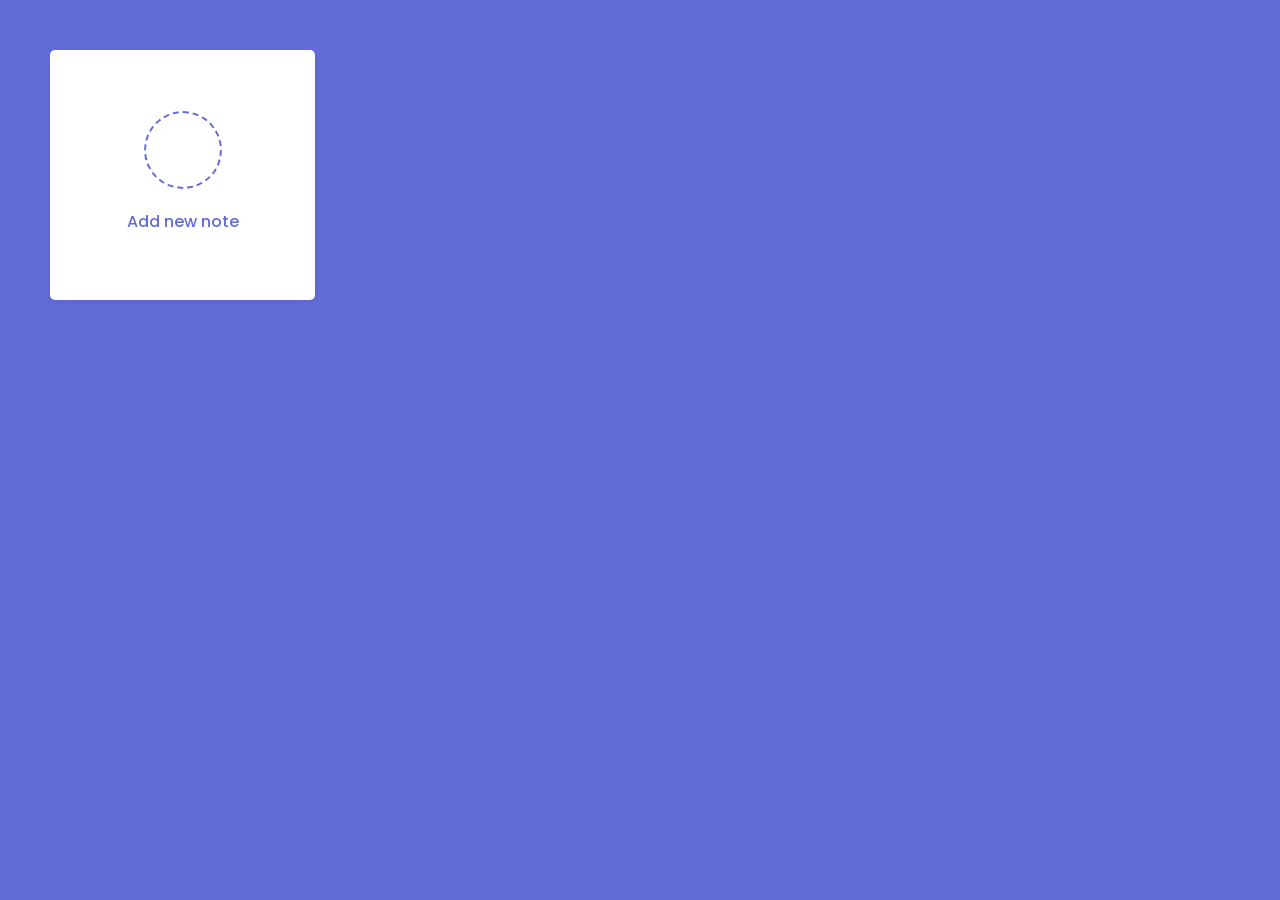
<file: 1- Building a notes application/index.html>
<html lang="en">
<head>
    <meta charset="UTF-8">
    <meta name="viewport" content="width=device-width, initial-scale=1.0">
    <title>Notes App</title>
    <link rel="stylesheet" href="style.css" />
    <link rel="stylesheet" href="https://unicons.iconscout.com/release/v4.0.0/css/line.css" />
</head>
<body>
    <div class="popup-box">
        <div class="popup">
            <div class="content">
                <header>
                    <p></p>
                    <i class="uil uil-times"></i>
                </header>
                <form action="#">
                    <div class="row title">
                        <label>Title</label>
                        <input type="text" placeholder="Enter title" spellcheck="false" />
                    </div>
                    <div class="row description">
                        <label>Description</label>
                        <textarea spellcheck="false"></textarea>
                    </div>
                    <button></button>
                </form>
            </div>
        </div>
    </div>
    <div class="wrapper">
        <li class="add-box">
            <div class="icon"><i class="uil uil-plus"></i></div>
            <p>Add new note</p>
        </li>
    </div>

    <script src="app.js"></script>
</body>
</html>
</file>
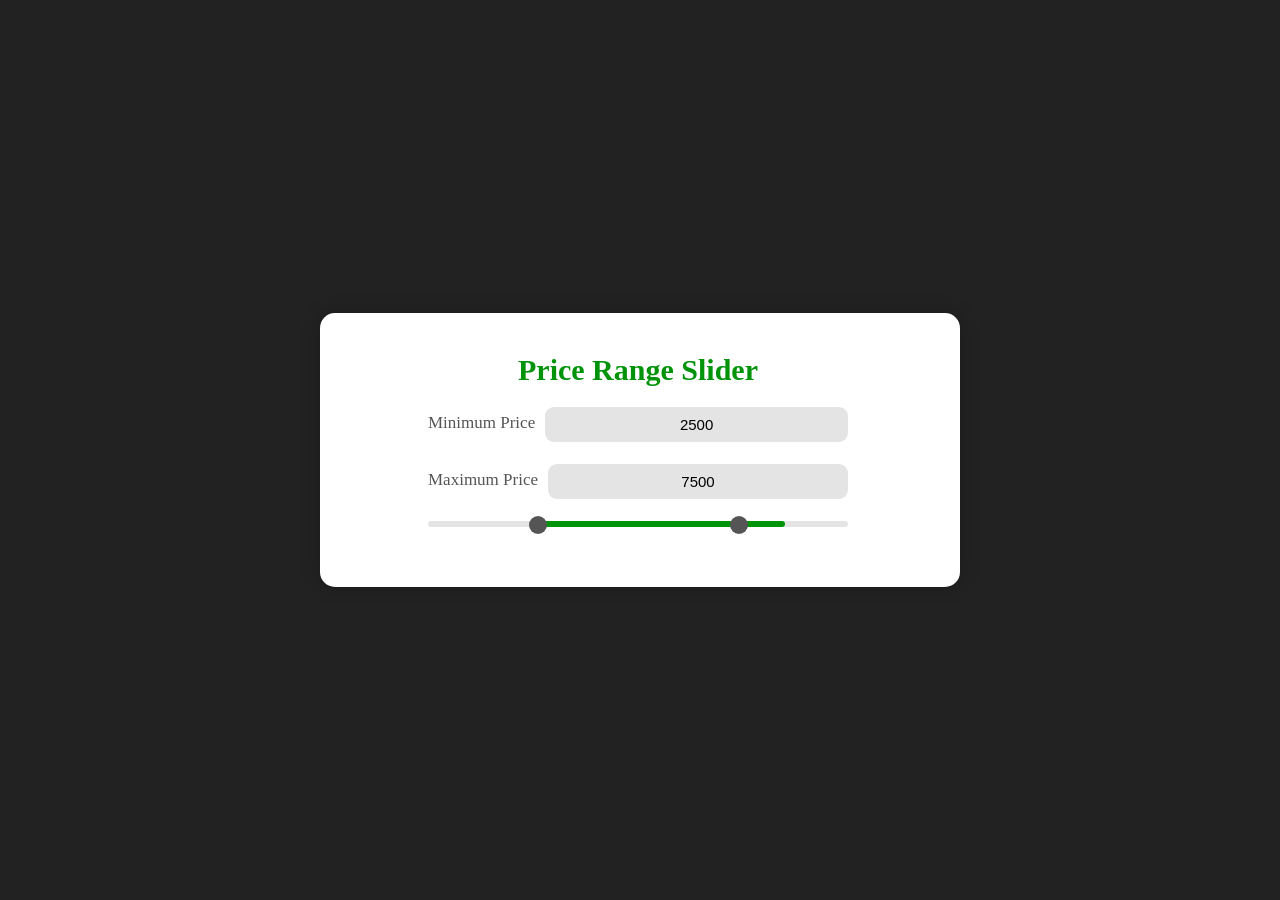
<file: 2- Building a price range slider app/index.html>
<html>
<head>
    <link rel="stylesheet" href="style.css">
    <title>Price Range Slider</title>
    <meta name="viewport" content="width=device-width, initial-scale=1.0" />
    <meta name="description" content="Price Range Slider App" />
</head>
<body>
    <div class="main">
        <div class="custom-wrapper">
            <div class="header">
                <h2 class="project_title">Price Range Slider</h2>
            </div>
            <div class="price-input-container">
                <div class="price-input">
                    <div class="price-field">
                        <span>Minimum Price</span>
                        <input type="number" class="min-input" value="2500">
                    </div>
                    <div class="price-field">
                        <span>Maximum Price</span>
                        <input type="number" class="max-input" value="7500">
                    </div>
                </div>
                <div class="slider">
                    <div class="price-slider"></div>
                </div>
            </div>

            <!-- Slider -->
             <div class="range-input">
                <input type="range" min="0" max="10000" value="2500" class="min-range" step="1">
                <input type="range" min="0" max="10000" value="7500" class="max-range" step="1">
             </div>
        </div>
    </div>
    <script src="app.js"></script>
</body>
</html>
</file>
<file: 1- Building a notes application/style.css>
/* Import Google Font - Poppins */
@import url('https://fonts.googleapis.com/css2?family=Poppins:wght@400;500;600;700&display=swap');

* {
  margin: 0;
  padding: 0;
  box-sizing: border-box;
  font-family: 'Poppins', sans-serif;
}

body {
  background: #626CD6;
}

.wrapper {
  margin: 50px;
  display: grid;
  gap: 25px;
  grid-template-columns: repeat(auto-fill, 265px);
}

.wrapper li {
  height: 250px;
  list-style: none;
  border-radius: 5px;
  padding: 15px 20px 20px;
  background: #fff;
  box-shadow: 0 4px 8px rgba(0, 0, 0, 0.05);
}

.add-box,
.icon,
.bottom-content,
.popup,
header,
.settings .menu li {
  display: flex;
  align-items: center;
  justify-content: space-between;
}

.add-box {
  cursor: pointer;
  flex-direction: column;
  justify-content: center;
}

.add-box .icon {
  height: 78px;
  width: 78px;
  color: #626CD6;
  font-size: 40px;
  border-radius: 50%;
  justify-content: center;
  border: 2px dashed #626CD6;
}

.add-box p {
  color: #626CD6;
  font-weight: 500;
  margin-top: 20px;
}

.note {
  display: flex;
  flex-direction: column;
  justify-content: space-between;
}

.note .details {
  max-height: 165px;
  overflow-y: auto;
}

.note .details::-webkit-scrollbar,
.popup textarea::-webkit-scrollbar {
  width: 0;
}

.note .details:hover::-webkit-scrollbar,
.popup textarea:hover::-webkit-scrollbar {
  width: 5px;
}

.note .details:hover::-webkit-scrollbar-track,
.popup textarea:hover::-webkit-scrollbar-track {
  background: #f1f1f1;
  border-radius: 25px;
}

.note .details:hover::-webkit-scrollbar-thumb,
.popup textarea:hover::-webkit-scrollbar-thumb {
  background: #e6e6e6;
  border-radius: 25px;
}

.note p {
  font-size: 22px;
  font-weight: 500;
}

.note span {
  display: block;
  color: #575757;
  font-size: 16px;
  margin-top: 5px;
}

.note .bottom-content {
  padding-top: 10px;
  border-top: 1px solid #ccc;
}

.bottom-content span {
  color: #6D6D6D;
  font-size: 14px;
}

.bottom-content .settings {
  position: relative;
}

.bottom-content .settings i {
  color: #6D6D6D;
  cursor: pointer;
  font-size: 15px;
}

.settings .menu {
  z-index: 1;
  bottom: 0;
  right: -5px;
  padding: 5px 0;
  background: #fff;
  position: absolute;
  border-radius: 4px;
  transform: scale(0);
  transform-origin: bottom right;
  box-shadow: 0 0 6px rgba(0, 0, 0, 0.15);
  transition: transform 0.2s ease;
}

.settings.show .menu {
  transform: scale(1);
}

.settings .menu li {
  height: 25px;
  font-size: 16px;
  margin-bottom: 2px;
  padding: 17px 15px;
  cursor: pointer;
  box-shadow: none;
  border-radius: 0;
  justify-content: flex-start;
}

.menu li:last-child {
  margin-bottom: 0;
}

.menu li:hover {
  background: #f5f5f5;
}

.menu li i {
  padding-right: 8px;
}

.popup-box {
  position: fixed;
  top: 0;
  left: 0;
  z-index: 2;
  height: 100%;
  width: 100%;
  background: rgba(0, 0, 0, 0.4);
}

.popup-box .popup {
  position: absolute;
  top: 50%;
  left: 50%;
  z-index: 3;
  width: 100%;
  max-width: 400px;
  justify-content: center;
  transform: translate(-50%, -50%) scale(0.95);
}

.popup-box,
.popup {
  opacity: 0;
  pointer-events: none;
  transition: all 0.25s ease;
}

.popup-box.show,
.popup-box.show .popup {
  opacity: 1;
  pointer-events: auto;
}

.popup-box.show .popup {
  transform: translate(-50%, -50%) scale(1);
}

.popup .content {
  border-radius: 5px;
  background: #fff;
  width: calc(100% - 15px);
  box-shadow: 0 0 15px rgba(0, 0, 0, 0.1);
}

.content header {
  padding: 15px 25px;
  border-bottom: 1px solid #ccc;
}

.content header p {
  font-size: 20px;
  font-weight: 500;
}

.content header i {
  color: #8b8989;
  cursor: pointer;
  font-size: 23px;
}

.content form {
  margin: 15px 25px 35px;
}

.content form .row {
  margin-bottom: 20px;
}

form .row label {
  font-size: 18px;
  display: block;
  margin-bottom: 6px;
}

form :where(input, textarea) {
  height: 50px;
  width: 100%;
  outline: none;
  font-size: 17px;
  padding: 0 15px;
  border-radius: 4px;
  border: 1px solid #999;
}

form :where(input, textarea):focus {
  box-shadow: 0 2px 4px rgba(0, 0, 0, 0.11);
}

form .row textarea {
  height: 150px;
  resize: none;
  padding: 8px 15px;
}

form button {
  width: 100%;
  height: 50px;
  color: #fff;
  outline: none;
  border: none;
  cursor: pointer;
  font-size: 17px;
  border-radius: 4px;
  background: #626CD6;
}

@media (max-width: 660px) {
  .wrapper {
    margin: 15px;
    gap: 15px;
    grid-template-columns: repeat(auto-fill, 100%);
  }

  .popup-box .popup {
    max-width: calc(100% - 15px);
  }

  .bottom-content .settings i {
    font-size: 17px;
  }
}
</file>
<file: 2- Building a price range slider app/style.css>
/* Style.css */
* {
    margin: 0;
    padding: 0;
}

body {
    display: flex;
    align-items: center;
    justify-content: center;
    min-height: 100vh;
    background: #222;
    flex-direction: column;
}

.main {
    background-color: #fff;
    border-radius: 15px;
    box-shadow: 0 0 20px rgba(0, 0, 0, 0.2);
    padding: 20px;
    transition: transform 0.2s;
    width: 600px;
}

.main:hover {
    transform: scale(1.05);
}

/* .gfg {
    display: flex;
    align-items: center;
    justify-content: center;
    font-size: 24px;
    font-weight: 600;
    color: #01940b;
} */

.custom-wrapper {
    margin: 0;
    width: 70%;
    padding: 0px 25px 40px;
    position: relative;
    left: 63px;
}

.header h2 {
    font-size: 30px;
    color: #01940b;
    display: flex;
    justify-content: center;
    padding: 20px;
}

/* Styles for the price input container */
.price-input-container {
    width: 100%;
}

.price-input .price-field {
    display: flex;
    margin-bottom: 22px;
}

.price-field span {
    margin-right: 10px;
    margin-top: 6px;
    font-size: 17px;
}

.price-field input {
    flex: 1;
    height: 35px;
    font-size: 15px;
    font-family: "DM Sans", sans-serif;
    border-radius: 9px;
    text-align: center;
    border: 0px;
    background: #e4e4e4;
}

.price-input {
    width: 100%;
    font-size: 19px;
    color: #555;
}

/* Remove Arrows/Spinners */
input::-webkit-outer-spin-button,
input::-webkit-inner-spin-button {
    -webkit-appearance: none;
    margin: 0;
}

.slider {
    width: 100%;
}

.slider {
    height: 6px;
    position: relative;
    background: #e4e4e4;
    border-radius: 5px;
}

.slider .price-slider {
    height: 100%;
    left: 25%;
    right: 15%;
    position: absolute;
    border-radius: 5px;
    background: #01940b;
}

.range-input {
    position: relative;
}

.range-input input {
    position: absolute;
    width: 100%;
    height: 5px;
    background: none;
    top: -5px;
    pointer-events: none;
    cursor: pointer;
    -webkit-appearance: none;
}

/* Styles for the range thumb in WebKit browsers */
input[type="range"]::-webkit-slider-thumb {
    height: 18px;
    width: 18px;
    border-radius: 70%;
    background: #555;
    pointer-events: auto;
    -webkit-appearance: none;
}

@media screen and (max-width: 768px) {
    .main {
        width: 80%;
        margin-right: 5px;
    }

    .custom-wrapper {
        width: 100%;
        left: 0;
        padding: 0 10px;
    }

    .project_title {
        width: 100%;
        position: relative;
        right: 26px;
    }

    .price-input {
        flex-direction: column;
        align-items: center;
    }

    .price-field {
        margin-bottom: 10px;
    }
}
</file>
